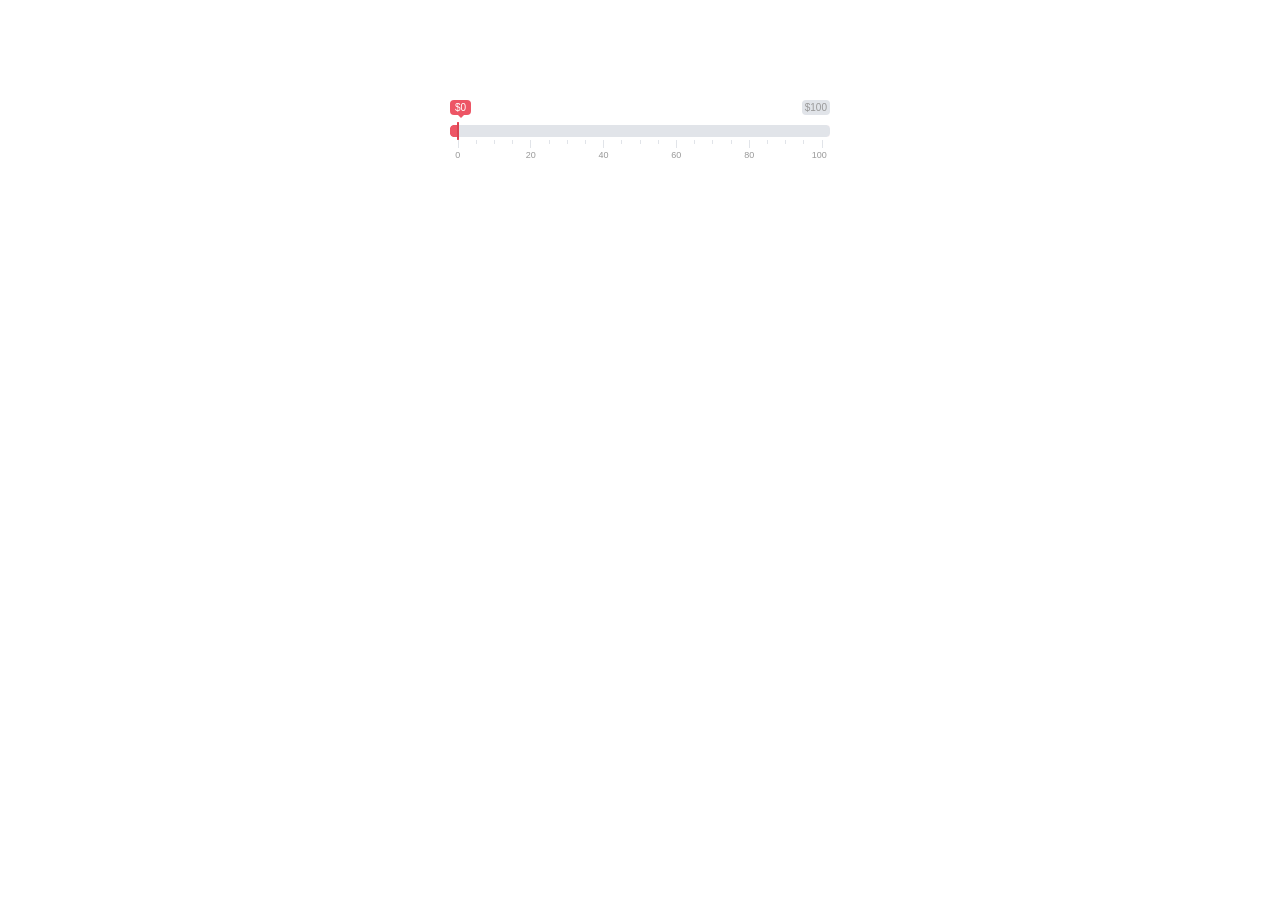
<file: web/payments.htm>
<!DOCTYPE html>
<html>
	<head>
		<meta charset="utf-8">
		<meta http-equiv="X-UA-Compatible" content="IE=edge,chrome=1">

		<title>Ion.RangeSlider - test</title>
		<link rel="stylesheet" href="css/normalize.css" />
		<link rel="stylesheet" href="css/ion.rangeSlider.css" />
		<link rel="stylesheet" href="css/ion.rangeSlider.skinFlat.css" />
	</head>
	<body>


		<!-- Page contents -->
		<div style="position: relative; padding-left: 450px; padding-right: 450px; padding-top:100px;">

			<div>
				<input type="text" id="range" value="" name="range" />
			</div>

		</div>




		<!-- All JS 
		<script src="js/jquery-1.12.3.min.js"></script>
		-->
		<script type="text/javascript" src="js/jquery-3.3.1.min.js"></script>
		<script src="js/ion.rangeSlider.js"></script>

		<script>
			$("#range").ionRangeSlider({
				//hide_min_max: true,
				//keyboard: true,
				min: 0,
				max: 100,
				from: 0,
				//to: 4000,
				//type: 'double',
				step: 10,
				prefix: "$",
				grid: true,
				force_edges: true,
				from_shadow: true,
				//from_fixed: true, // set minimum amount to pay
				grid_snap: true,
				min_postfix: "FREE ", 
				//max_postfix: "+",
				onStart: function (data) {
					console.log(data);
				},
				onChange: function (data) {
					console.log(data);
				},
				onFinish: function (data) {
					console.log(data);
				},
				onUpdate: function (data) {
				console.log(data);
				}
			});

		</script>




	</body>
</html>
</file>
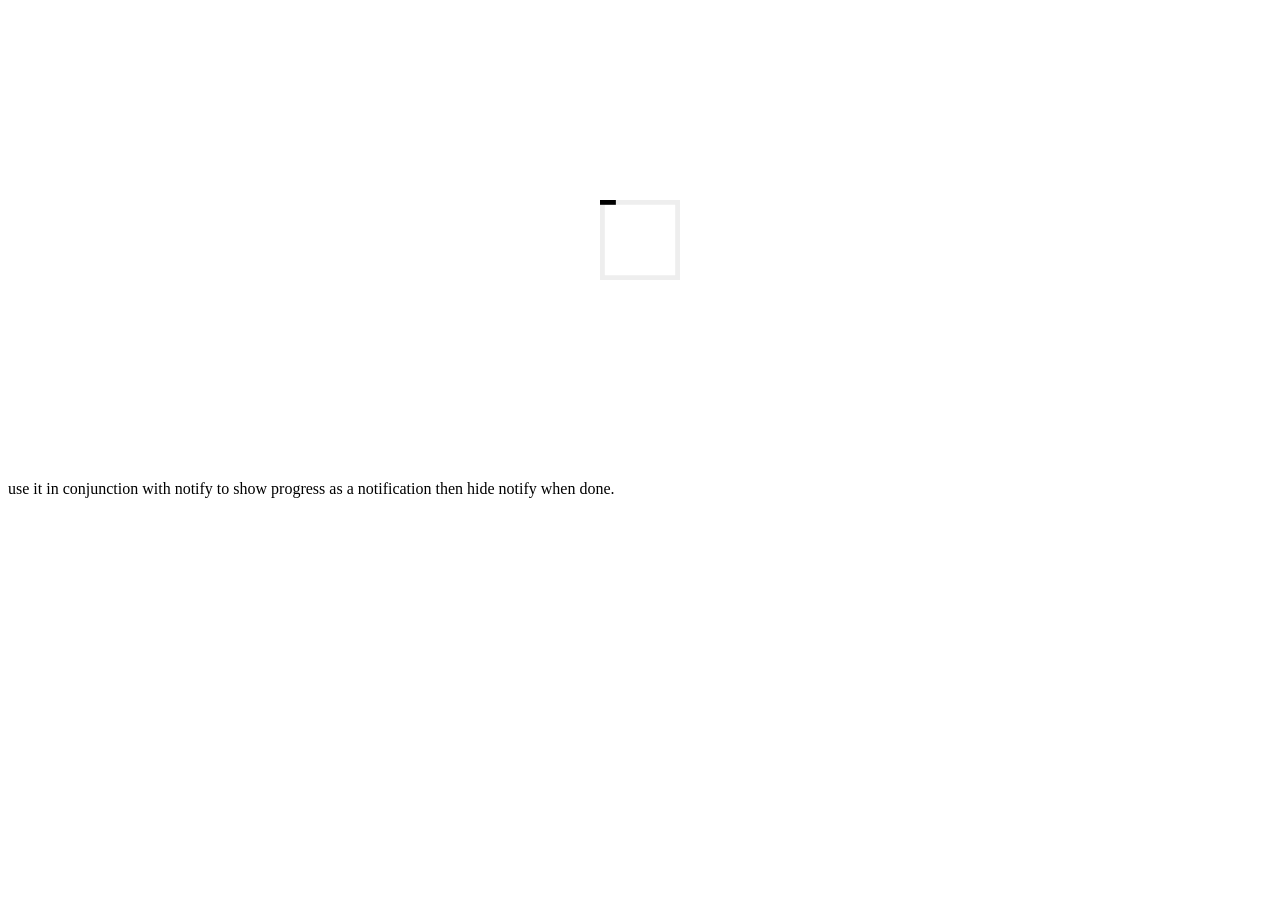
<file: web/progress.html>
<!doctype html>
<html lang="en">
	<head>
		<meta charset="utf-8">
		<meta http-equiv="X-UA-Compatible" content="IE=edge">
		<title>ProgressBar.js - Telegram Styled Progressbar</title>
		<meta name="viewport" content="width=device-width, initial-scale=1">

		<style>
.progress {
	height: 80px;
	width: 80px;
	margin: 200px auto;
}

			.progress > svg {
				height: 100%;
				display: block;
			}

			@keyframes rotating {
				from {
					transform: rotate(0deg);
					-ms-transform: rotate(0deg);
					-moz-transform: rotate(0deg);
					-webkit-transform: rotate(0deg);
					-o-transform: rotate(0deg);
				}
				to {
					transform: rotate(360deg);
					-ms-transform: rotate(360deg);
					-moz-transform: rotate(360deg);
					-webkit-transform: rotate(360deg);
					-o-transform: rotate(360deg);
				}
			}
			@-webkit-keyframes rotating /* Safari and Chrome */ {
				from {
					transform: rotate(0deg);
					-ms-transform: rotate(0deg);
					-moz-transform: rotate(0deg);
					-webkit-transform: rotate(0deg);
					-o-transform: rotate(0deg);
				}
				to {
					transform: rotate(360deg);
					-ms-transform: rotate(360deg);
					-moz-transform: rotate(360deg);
					-webkit-transform: rotate(360deg);
					-o-transform: rotate(360deg);
				}
			}
			.rotating {
				-webkit-animation: rotating 6s linear infinite;
				-moz-animation: rotating 6s linear infinite;
				-ms-animation: rotating 6s linear infinite;
				-o-animation: rotating 6s linear infinite;
				animation: rotating 6s linear infinite;
				transform-origin: 50% 50%;
			}
		</style>
	</head>
	<body>
		<div class="rotating progress" id="progress"></div>

		use it in conjunction with notify to show progress as a notification then hide notify when done.
		<!-- These are probably out dated so you might want to use newest versions 
		<script src="https://cdn.rawgit.com/kimmobrunfeldt/progressbar.js/0.6.1/dist/progressbar.js"></script>
		<script src="main.js"></script>
		-->
		<script src="js/progressbar.js"></script>
		<script>
			window.onload = function onLoad() {
				//var circle = new ProgressBar.Circle('#progress', {
				var circle = new ProgressBar.Square('#progress', {
					color: 'black',
					trailColor: '#eee',
					strokeWidth: 6,
					duration: 1000,
					easing: 'easeInOut'
				});

				circle.set(0.05);

				setTimeout(function() {
					circle.animate(0.3);
				}, 1000);

				setTimeout(function() {
					circle.animate(0.4);
				}, 3500);

				setTimeout(function() {
					circle.animate(0.8);
				}, 5500);

				setTimeout(function() {
					circle.animate(1);
				}, 8000);
			};
		</script>
	</body>
</html>
</file>
<file: web/css/ion.rangeSlider.css>
/* Ion.RangeSlider
// css version 2.0.3
// © 2013-2014 Denis Ineshin | IonDen.com
// ===================================================================================================================*/

/* =====================================================================================================================
// RangeSlider */

.irs {
    position: relative; display: block;
    -webkit-touch-callout: none;
    -webkit-user-select: none;
     -khtml-user-select: none;
       -moz-user-select: none;
        -ms-user-select: none;
            user-select: none;
}
    .irs-line {
        position: relative; display: block;
        overflow: hidden;
        outline: none !important;
    }
        .irs-line-left, .irs-line-mid, .irs-line-right {
            position: absolute; display: block;
            top: 0;
        }
        .irs-line-left {
            left: 0; width: 11%;
        }
        .irs-line-mid {
            left: 9%; width: 82%;
        }
        .irs-line-right {
            right: 0; width: 11%;
        }

    .irs-bar {
        position: absolute; display: block;
        left: 0; width: 0;
    }
        .irs-bar-edge {
            position: absolute; display: block;
            top: 0; left: 0;
        }

    .irs-shadow {
        position: absolute; display: none;
        left: 0; width: 0;
    }

    .irs-slider {
        position: absolute; display: block;
        cursor: default;
        z-index: 1;
    }
        .irs-slider.single {

        }
        .irs-slider.from {

        }
        .irs-slider.to {

        }
        .irs-slider.type_last {
            z-index: 2;
        }

    .irs-min {
        position: absolute; display: block;
        left: 0;
        cursor: default;
    }
    .irs-max {
        position: absolute; display: block;
        right: 0;
        cursor: default;
    }

    .irs-from, .irs-to, .irs-single {
        position: absolute; display: block;
        top: 0; left: 0;
        cursor: default;
        white-space: nowrap;
    }

.irs-grid {
    position: absolute; display: none;
    bottom: 0; left: 0;
    width: 100%; height: 20px;
}
.irs-with-grid .irs-grid {
    display: block;
}
    .irs-grid-pol {
        position: absolute;
        top: 0; left: 0;
        width: 1px; height: 8px;
        background: #000;
    }
    .irs-grid-pol.small {
        height: 4px;
    }
    .irs-grid-text {
        position: absolute;
        bottom: 0; left: 0;
        white-space: nowrap;
        text-align: center;
        font-size: 9px; line-height: 9px;
        padding: 0 3px;
        color: #000;
    }

.irs-disable-mask {
    position: absolute; display: block;
    top: 0; left: -1%;
    width: 102%; height: 100%;
    cursor: default;
    background: rgba(0,0,0,0.0);
    z-index: 2;
}
.irs-disabled {
    opacity: 0.4;
}
.lt-ie9 .irs-disabled {
    filter: alpha(opacity=40);
}


.irs-hidden-input {
    position: absolute !important;
    display: block !important;
    top: 0 !important;
    left: 0 !important;
    width: 0 !important;
    height: 0 !important;
    font-size: 0 !important;
    line-height: 0 !important;
    padding: 0 !important;
    margin: 0 !important;
    outline: none !important;
    z-index: -9999 !important;
    background: none !important;
    border-style: solid !important;
    border-color: transparent !important;
}
</file>
<file: web/css/ion.rangeSlider.skinFlat.css>
/* Ion.RangeSlider, Flat UI Skin
// css version 2.0.3
// © Denis Ineshin, 2014    https://github.com/IonDen
// ===================================================================================================================*/

/* =====================================================================================================================
// Skin details */

.irs-line-mid,
.irs-line-left,
.irs-line-right,
.irs-bar,
.irs-bar-edge,
.irs-slider {
    background: url(../img/sprite-skin-flat.png) repeat-x;
}

.irs {
    height: 40px;
}
.irs-with-grid {
    height: 60px;
}
.irs-line {
    height: 12px; top: 25px;
}
    .irs-line-left {
        height: 12px;
        background-position: 0 -30px;
    }
    .irs-line-mid {
        height: 12px;
        background-position: 0 0;
    }
    .irs-line-right {
        height: 12px;
        background-position: 100% -30px;
    }

.irs-bar {
    height: 12px; top: 25px;
    background-position: 0 -60px;
}
    .irs-bar-edge {
        top: 25px;
        height: 12px; width: 9px;
        background-position: 0 -90px;
    }

.irs-shadow {
    height: 3px; top: 34px;
    background: #000;
    opacity: 0.25;
}
.lt-ie9 .irs-shadow {
    filter: alpha(opacity=25);
}

.irs-slider {
    width: 16px; height: 18px;
    top: 22px;
    background-position: 0 -120px;
}
.irs-slider.state_hover, .irs-slider:hover {
    background-position: 0 -150px;
}

.irs-min, .irs-max {
    color: #999;
    font-size: 10px; line-height: 1.333;
    text-shadow: none;
    top: 0; padding: 1px 3px;
    background: #e1e4e9;
    -moz-border-radius: 4px;
    border-radius: 4px;
}

.irs-from, .irs-to, .irs-single {
    color: #fff;
    font-size: 10px; line-height: 1.333;
    text-shadow: none;
    padding: 1px 5px;
    background: #ed5565;
    -moz-border-radius: 4px;
    border-radius: 4px;
}
.irs-from:after, .irs-to:after, .irs-single:after {
    position: absolute; display: block; content: "";
    bottom: -6px; left: 50%;
    width: 0; height: 0;
    margin-left: -3px;
    overflow: hidden;
    border: 3px solid transparent;
    border-top-color: #ed5565;
}


.irs-grid-pol {
    background: #e1e4e9;
}
.irs-grid-text {
    color: #999;
}

.irs-disabled {
}
</file>
